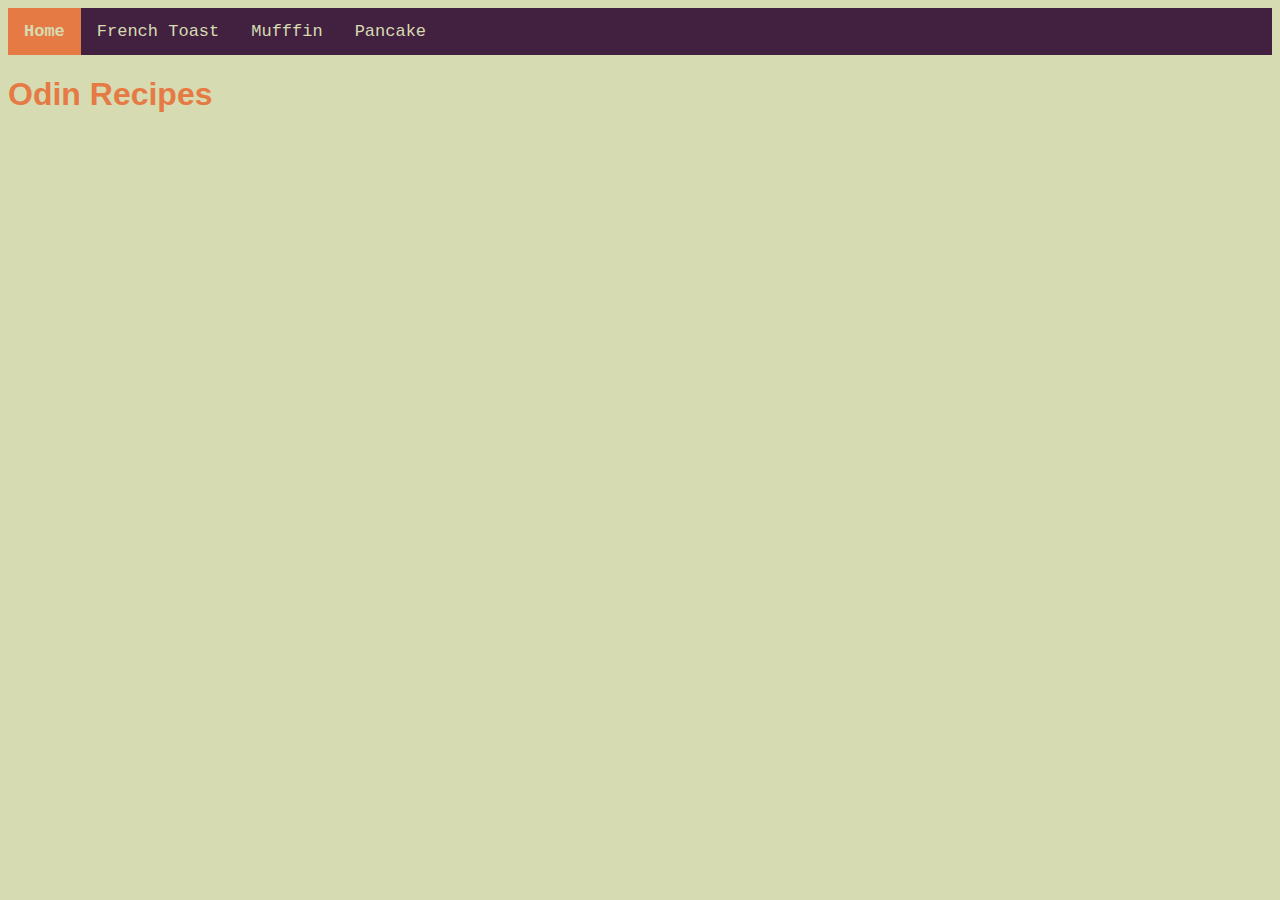
<file: index.html>
<!DOCTYPE html>
<html lang="en">
<head>
    <meta charset="UTF-8">
    <meta http-equiv="X-UA-Compatible" content="IE=edge">
    <meta name="viewport" content="width=device-width, initial-scale=1.0">
    <title>Odin Recipes</title>
    <link rel="stylesheet" href="css/style.css">
</head>
<body>
    
    
    <div class="topnav"> 
    <a class="active" href="index.html">Home</a>
    <a href="recipes/french-toast.html">French Toast</a>
    <a href="recipes/muffin.html">Mufffin</a>
    <a href="recipes/pancake.html">Pancake</a>
    </div>
    <h1>Odin Recipes</h1>
</body>
</html>
</file>
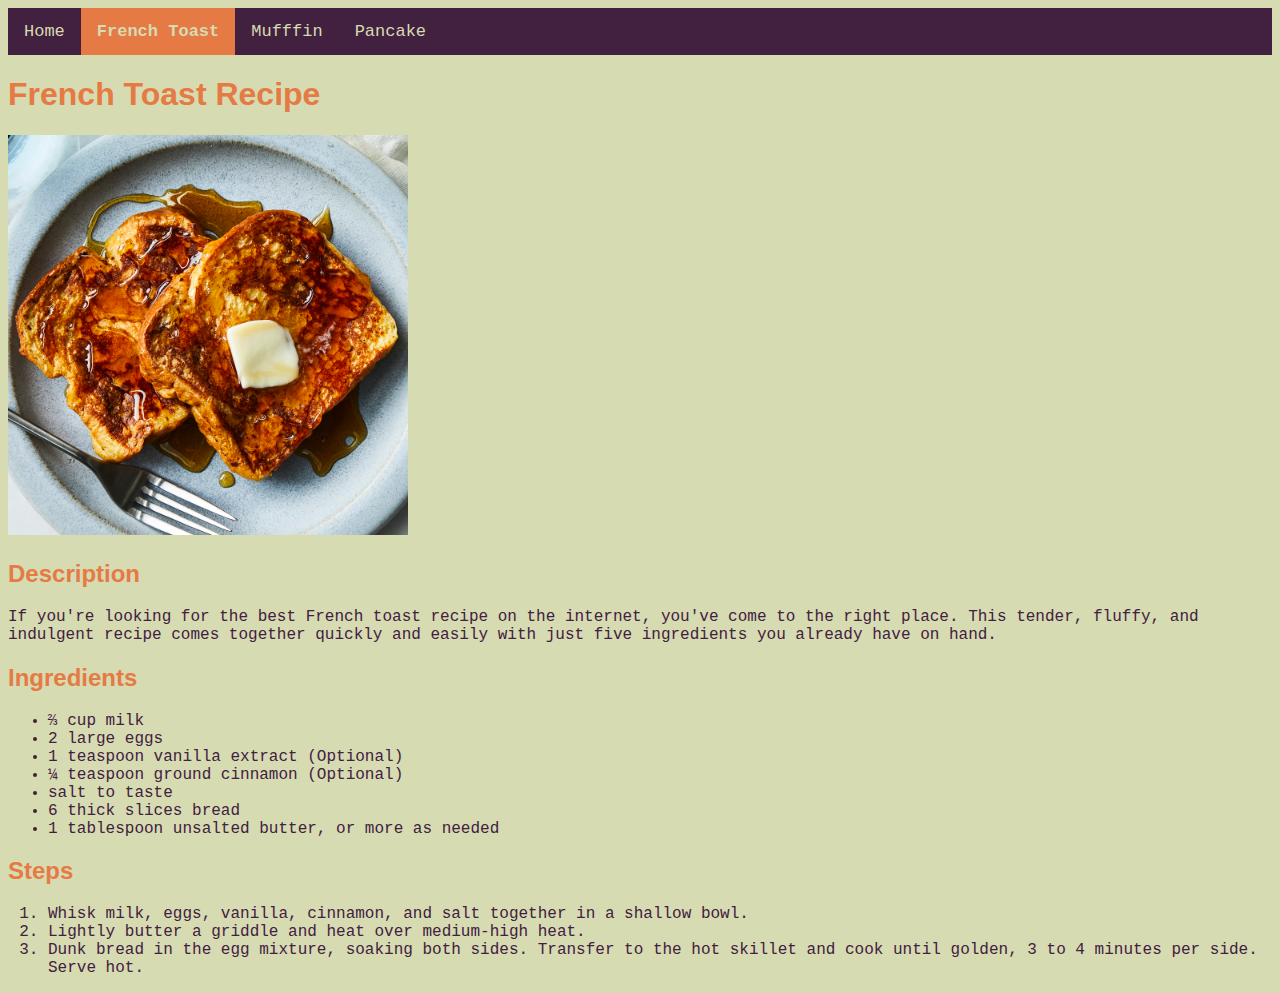
<file: recipes/french-toast.html>
<!DOCTYPE html>
<html lang="en">
<head>
    <meta charset="UTF-8">
    <meta http-equiv="X-UA-Compatible" content="IE=edge">
    <meta name="viewport" content="width=device-width, initial-scale=1.0">
    <title>Odin Recipes</title>
    <link rel="stylesheet" href="../css/style.css">
</head>
<body>

    <div class="topnav"> 
        <a  href="../index.html">Home</a>
        <a class="active" href="french-toast.html">French Toast</a>
        <a href="muffin.html">Mufffin</a>
        <a  href="pancake.html">Pancake</a>
        </div>

    <h1>French Toast Recipe</h1>
    <img src="../images/toast.jpeg" alt="a delicious muffin" >
    <h2>Description</h2>
    
    If you're looking for the best French toast recipe on the internet, you've come to the right place. This tender, fluffy, and indulgent recipe comes together quickly and easily with just five ingredients you already have on hand. 
   
    <h2>Ingredients</h2>
    <ul>
        <li>⅔ cup milk</li>
        <li>2 large eggs</li>
        <li>1 teaspoon vanilla extract (Optional)</li>
        <li>¼ teaspoon ground cinnamon (Optional)</li>
        <li>salt to taste</li>
        <li>6 thick slices bread</li>
        <li>1 tablespoon unsalted butter, or more as needed</li>
    </ul>
    <h2>Steps</h2>
    <ol>
   <li>Whisk milk, eggs, vanilla, cinnamon, and salt together in a shallow bowl.</li>
   <li>Lightly butter a griddle and heat over medium-high heat.</li>
   <li>Dunk bread in the egg mixture, soaking both sides. Transfer to the hot skillet and cook until golden, 3 to 4 minutes per side. Serve hot.</li>
</ol>
</body>
</html>
</file>
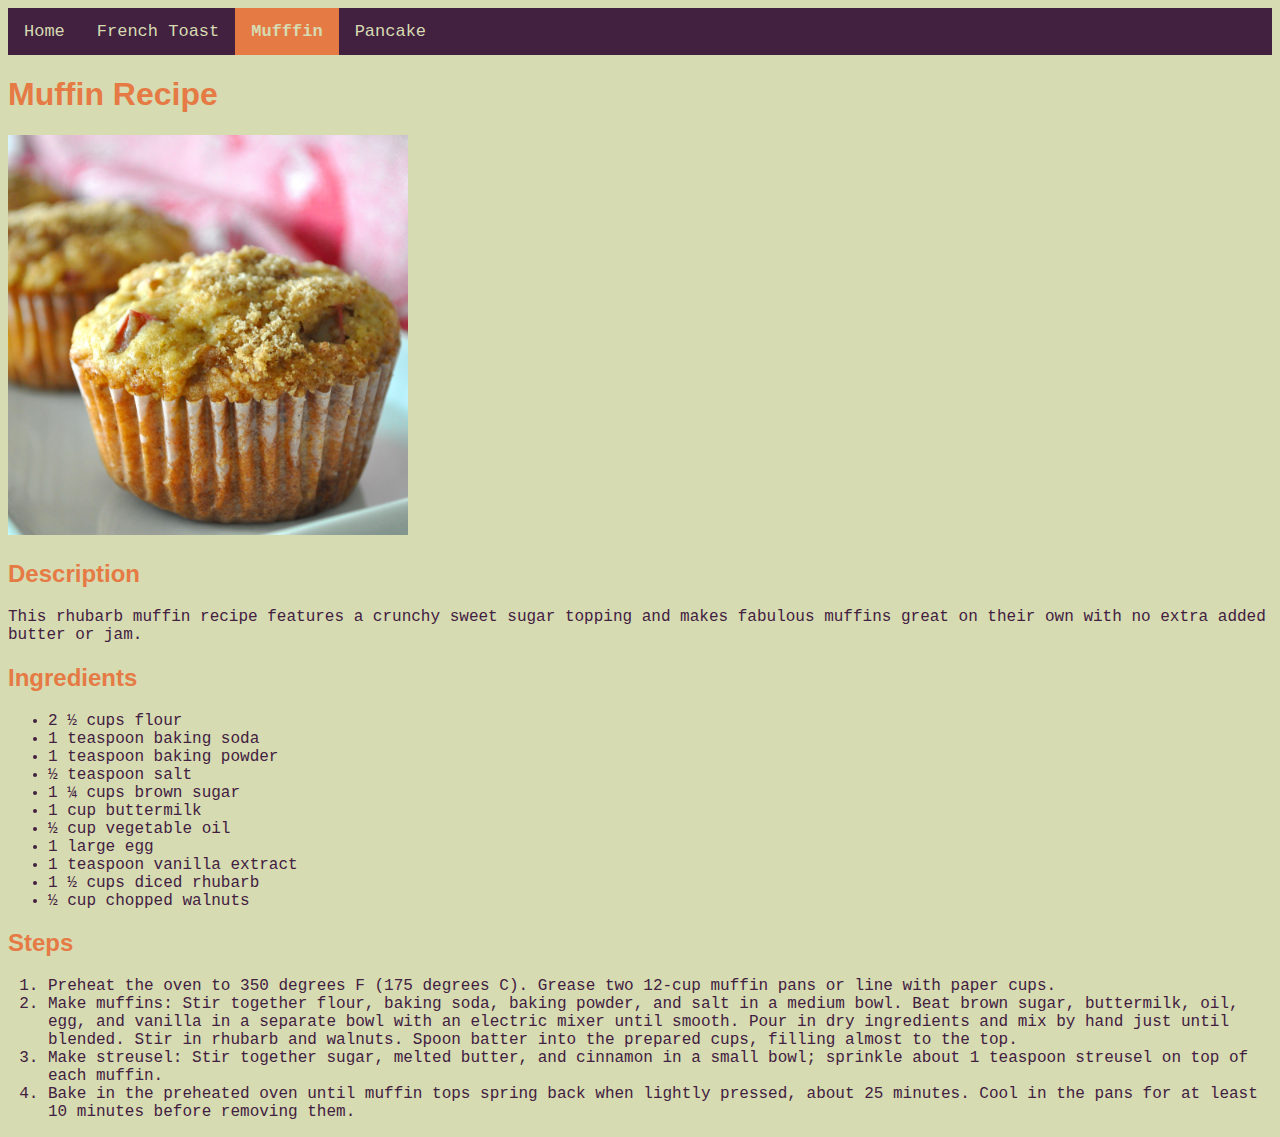
<file: recipes/muffin.html>
<!DOCTYPE html>
<html lang="en">
<head>
    <meta charset="UTF-8">
    <meta http-equiv="X-UA-Compatible" content="IE=edge">
    <meta name="viewport" content="width=device-width, initial-scale=1.0">
    <title>Odin Recipes</title>
    <link rel="stylesheet" href="../css/style.css">
</head>
<body>
        <div class="topnav"> 
        <a  href="../index.html">Home</a>
        <a href="french-toast.html">French Toast</a>
        <a class="active" href="muffin.html">Mufffin</a>
        <a href="pancake.html">Pancake</a>
        </div>

    <h1>Muffin Recipe</h1>

    <img src="../images/muffin.jpeg" alt="a delicious muffin" >
<h2>Description</h2>

This rhubarb muffin recipe features a crunchy sweet sugar topping and makes fabulous muffins great on their own with no extra added butter or jam.

<h2>Ingredients</h2>
<ul>
    <li>2 ½ cups flour</li>

   <li> 1 teaspoon baking soda</li>
    
    <li>1 teaspoon baking powder</li>
    
   <li> ½ teaspoon salt</li>
    
   <li>1 ¼ cups brown sugar</li> 
    
   <li>1 cup buttermilk</li> 
    
    <li>½ cup vegetable oil</li>
    
   <li> 1 large egg</li>
    
   <li>1 teaspoon vanilla extract</li> 
    
   <li>1 ½ cups diced rhubarb</li> 
    
   <li>½ cup chopped walnuts</li> 
</ul>
<h2>Steps</h2>
<ol>
    <li>Preheat the oven to 350 degrees F (175 degrees C). Grease two 12-cup muffin pans or line with paper cups.</li>
<li>Make muffins: Stir together flour, baking soda, baking powder, and salt in a medium bowl. Beat brown sugar, buttermilk, oil, egg, and vanilla in a separate bowl with an electric mixer until smooth. Pour in dry ingredients and mix by hand just until blended. Stir in rhubarb and walnuts. Spoon batter into the prepared cups, filling almost to the top.

</li>
<li>Make streusel: Stir together sugar, melted butter, and cinnamon in a small bowl; sprinkle about 1 teaspoon streusel on top of each muffin.</li>
<li>Bake in the preheated oven until muffin tops spring back when lightly pressed, about 25 minutes. Cool in the pans for at least 10 minutes before removing them.</li>
</ol>
</body>
</html>
</file>
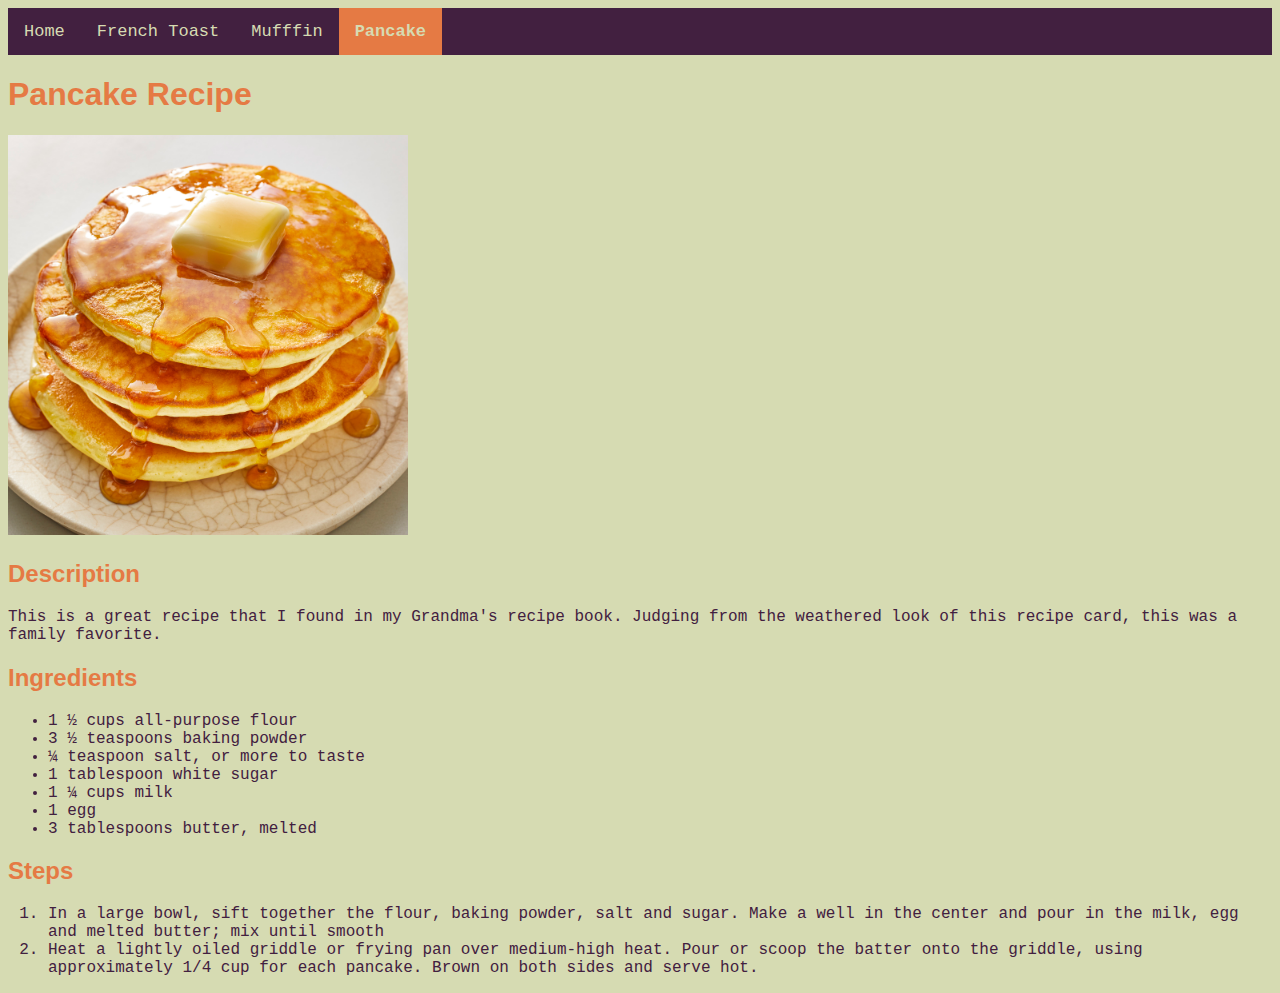
<file: recipes/pancake.html>
<!DOCTYPE html>
<html lang="en">
<head>
    <meta charset="UTF-8">
    <meta http-equiv="X-UA-Compatible" content="IE=edge">
    <meta name="viewport" content="width=device-width, initial-scale=1.0">
    <title>Odin Recipes</title>
    <link rel="stylesheet" href="../css/style.css">
</head>
<body>

    <div class="topnav"> 
        <a  href="../index.html">Home</a>
        <a href="french-toast.html">French Toast</a>
        <a href="muffin.html">Mufffin</a>
        <a class="active" href="pancake.html">Pancake</a>
        </div>

    <h1>Pancake Recipe</h1>

    <img src="../images/pancake.jpeg" alt="a delicious muffin" >
    <h2>Description</h2>
    
    This is a great recipe that I found in my Grandma's recipe book. Judging from the weathered look of this recipe card, this was a family favorite.
   
    <h2>Ingredients</h2>
    <ul>
        <li>1 ½ cups all-purpose flour</li>
        <li>3 ½ teaspoons baking powder</li>
        <li>¼ teaspoon salt, or more to taste</li>
        <li>1 tablespoon white sugar</li>
        <li>1 ¼ cups milk</li>
        <li>1 egg</li>
        <li>3 tablespoons butter, melted</li>
    </ul>
    <h2>Steps</h2>
    <ol>
   <li>In a large bowl, sift together the flour, baking powder, salt and sugar. Make a well in the center and pour in the milk, egg and melted butter; mix until smooth</li>
<li>Heat a lightly oiled griddle or frying pan over medium-high heat. Pour or scoop the batter onto the griddle, using approximately 1/4 cup for each pancake. Brown on both sides and serve hot.</li>   
</ol>
</body>
</html>
</file>
<file: css/style.css>
img {
    height: 400px;
    width: 400px;
}
.topnav{
    background-color: #422040;
    overflow: hidden;
}
 
.topnav a {
    float: left;
    color: #D6DBB2;
    text-align: center;
    padding: 14px 16px;
    text-decoration: none;
    font-size: 17px;
}

.topnav a:hover{
    color: #422040;
    background-color: #BCD8C1;
}
.topnav a.active{
    background-color:#E57A44;
    color: #D6DBB2;
    font-weight: bold;
}

body {
    font-family: 'Courier New', Courier, monospace;
    color: #422040;
}
body h1, h2, h3{
color: #E57A44;
font-family: Verdana, 'Geneva', Tahoma, sans-serif;
font-weight: bolder;
}

html {
    background-color: #D6DBB2;
}
</file>
